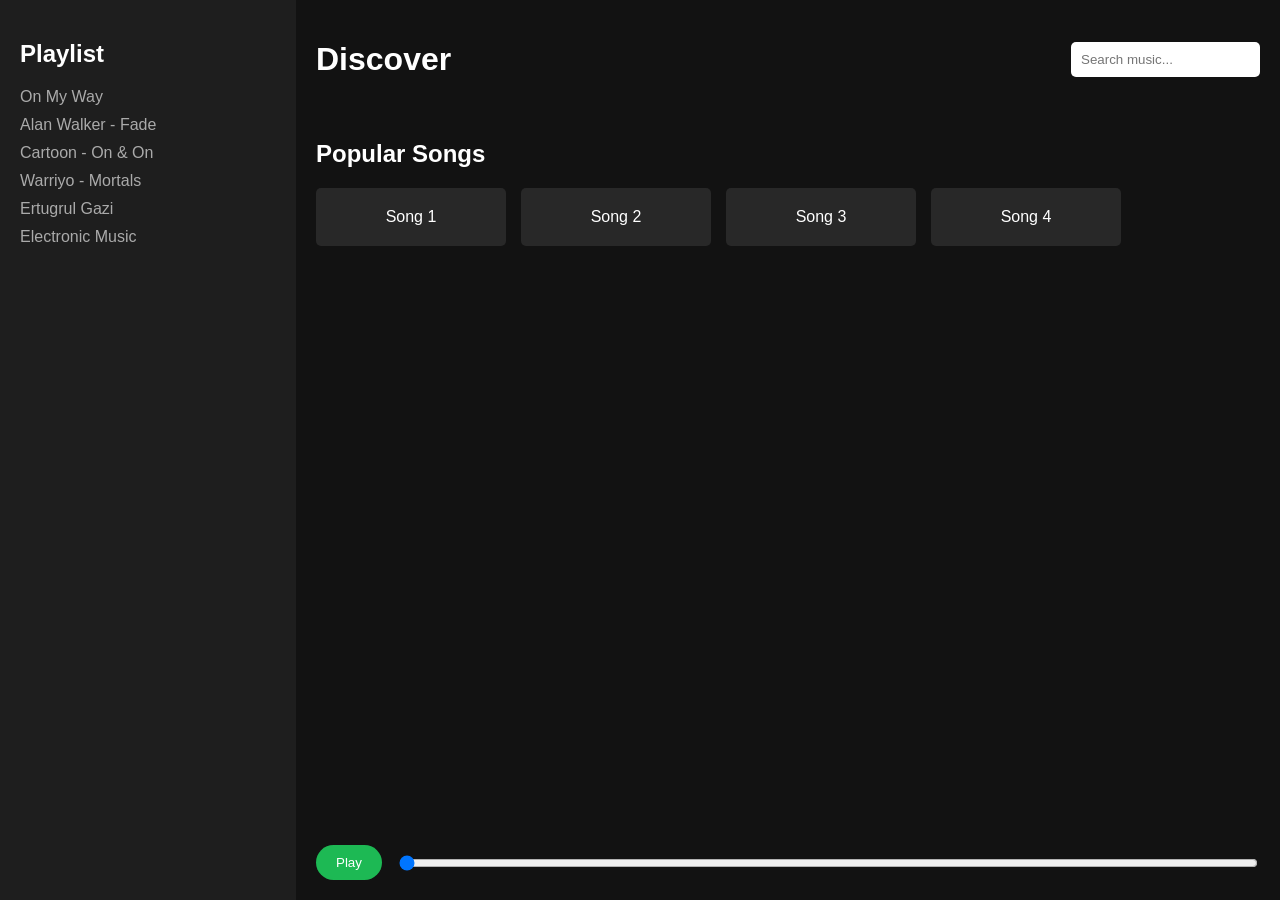
<file: spotify/index.html>
<!DOCTYPE html>
<html lang="en">
<head>
  <meta charset="UTF-8">
  <meta name="viewport" content="width=device-width, initial-scale=1.0">
  <title>Spotify Clone</title>
  <link rel="stylesheet" href="style.css">
</head>
<body>
  <div class="container">
    <!-- Sidebar -->
    <div class="sidebar">
      <h2>Playlist</h2>
      <ul>
        <li>On My Way</li>
        <li>Alan Walker - Fade</li>
        <li>Cartoon - On & On</li>
        <li>Warriyo - Mortals</li>
        <li>Ertugrul Gazi</li>
        <li>Electronic Music</li>
      </ul>
    </div>

    <!-- Main Content -->
    <div class="main-content">
      <div class="header">
        <h1>Discover</h1>
        <input type="text" placeholder="Search music...">
      </div>
      <div class="popular">
        <h2>Popular Songs</h2>
        <div class="songs">
          <div class="song">Song 1</div>
          <div class="song">Song 2</div>
          <div class="song">Song 3</div>
          <div class="song">Song 4</div>
        </div>
      </div>
      <div class="player">
        <button id="play-pause">Play</button>
        <input type="range" id="progress-bar" min="0" max="100" value="0">
      </div>
    </div>
  </div>
  <script src="script.js"></script>
</body>
</html>
</file>
<file: spotify/style.css>
/* General Reset */
body {
    margin: 0;
    font-family: Arial, sans-serif;
    background-color: #121212;
    color: #fff;
  }
  
  .container {
    display: flex;
    height: 100vh;
  }
  
  /* Sidebar */
  .sidebar {
    width: 20%;
    background-color: #1e1e1e;
    padding: 20px;
  }
  
  .sidebar h2 {
    margin-bottom: 20px;
  }
  
  .sidebar ul {
    list-style: none;
    padding: 0;
  }
  
  .sidebar ul li {
    margin: 10px 0;
    cursor: pointer;
    color: #aaa;
  }
  
  .sidebar ul li:hover {
    color: #fff;
  }
  
  /* Main Content */
  .main-content {
    flex: 1;
    display: flex;
    flex-direction: column;
    padding: 20px;
  }
  
  .header {
    display: flex;
    justify-content: space-between;
    align-items: center;
  }
  
  .header input {
    padding: 10px;
    border-radius: 5px;
    border: none;
  }
  
  .popular {
    margin-top: 20px;
  }
  
  .songs {
    display: flex;
    gap: 15px;
  }
  
  .song {
    background-color: #282828;
    padding: 20px;
    border-radius: 5px;
    text-align: center;
    cursor: pointer;
    width: 150px;
  }
  
  .song:hover {
    background-color: #333;
  }
  
  /* Player */
  .player {
    margin-top: auto;
    display: flex;
    align-items: center;
    gap: 15px;
  }
  
  .player button {
    padding: 10px 20px;
    border: none;
    background-color: #1db954;
    color: white;
    border-radius: 20px;
    cursor: pointer;
  }
  
  .player button:hover {
    background-color: #14833b;
  }
  
  #progress-bar {
    width: 100%;
  }
</file>
